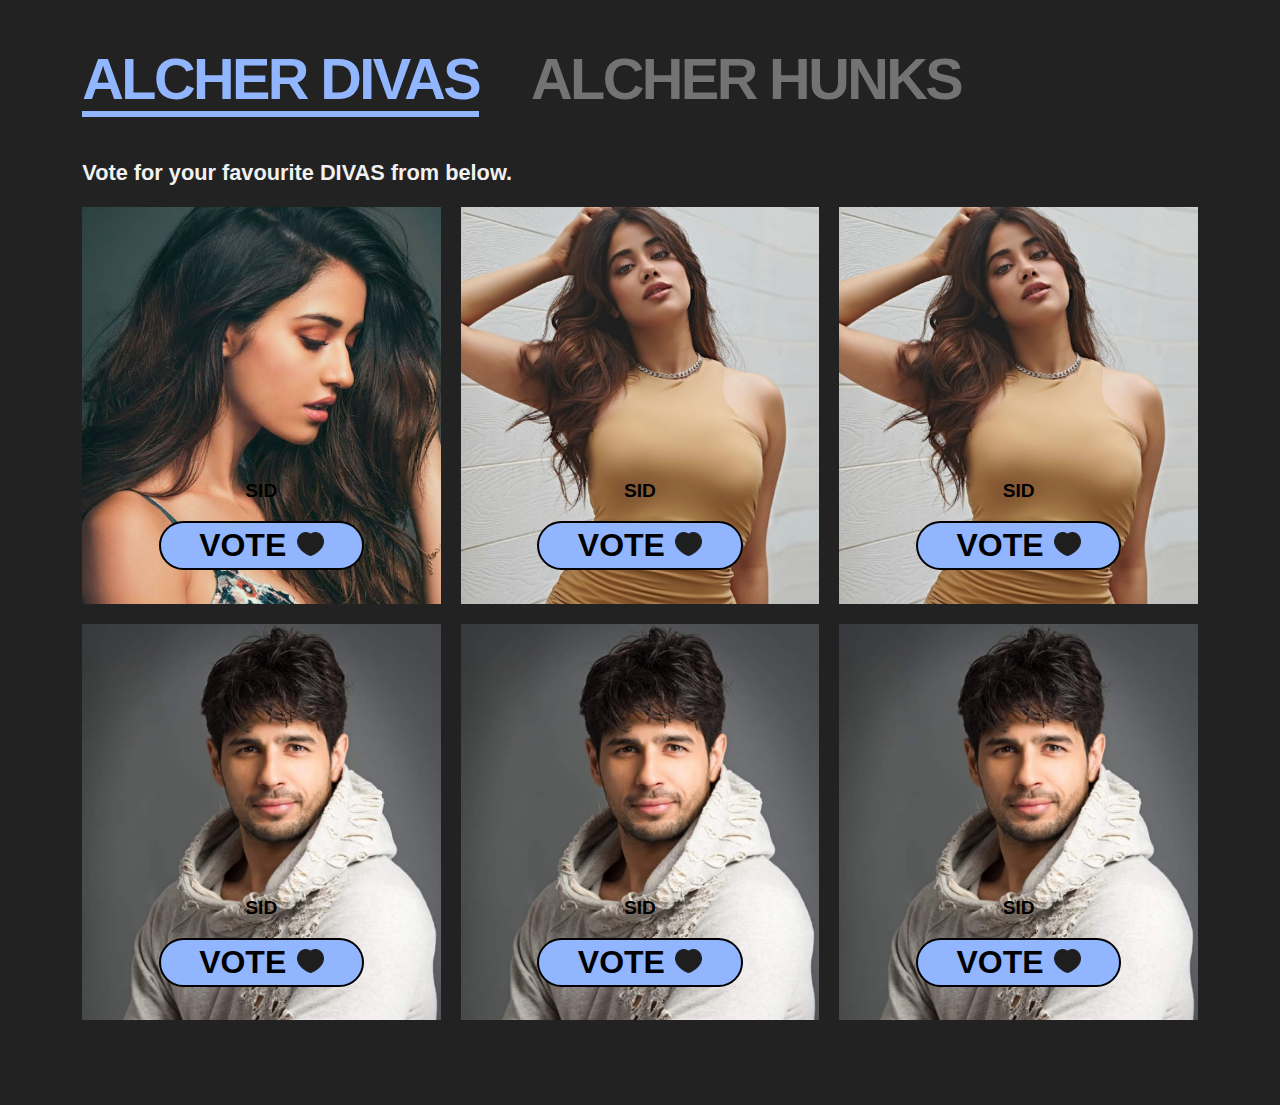
<file: index.html>
<!DOCTYPE html>
<html lang="en">

<head>
    <meta charset="UTF-8">
    <meta name="viewport" content="width=device-width, initial-scale=1.0">
    <link rel="stylesheet" href="style.css">
    <title>Diva Hunk</title>
</head>

<body>
    <div class="vote_page">
        <div class="switch_option">
            <span class="alcher_divas tab active" onclick="switchTab('divas', 'divas_vote', this)">ALCHER DIVAS</span>
            <span class="alcher_hunks tab" onclick="switchTab('hunks', 'hunk_vote', this)">ALCHER HUNKS</span>
        </div>
        <div class="vote_text">
            <p class="divas_vote text_vote active">Vote for your favourite DIVAS from below.</p>
            <p class="hunk_vote text_vote">Vote for your favourite HUNKS from below.</p>
        </div>
        <div class="participants">
            <div class="divas active">
                <div class="img_container">
                    <img src="image 272.png" alt="Description of the image" class="img_of_participant">
                    <div class="voting">
                        <p class="name_of_participant">SID</p>
                        <div class="vote_button">
                            <span class="vote">VOTE</span>
                            <img src="image_heart.png" alt="Description of the image" class="img_of_heart">
                        </div>
                    </div>
                </div>
                <div class="img_container">
                    <img src="image 270.png" alt="Description of the image" class="img_of_participant">
                    <div class="voting">
                        <p class="name_of_participant">SID</p>
                        <div class="vote_button">
                            <span class="vote">VOTE</span>
                            <img src="image_heart.png" alt="Description of the image" class="img_of_heart">
                        </div>
                    </div>
                </div>
                <div class="img_container">
                    <img src="image 270.png" alt="Description of the image" class="img_of_participant">
                    <div class="voting">
                        <p class="name_of_participant">SID</p>
                        <div class="vote_button">
                            <span class="vote">VOTE</span>
                            <img src="image_heart.png" alt="Description of the image" class="img_of_heart">
                        </div>
                    </div>
                </div>
                <div class="img_container">
                    <img src="image276.png" alt="Description of the image" class="img_of_participant">
                    <div class="voting">
                        <p class="name_of_participant">SID</p>
                        <div class="vote_button">
                            <span class="vote">VOTE</span>
                            <img src="image_heart.png" alt="Description of the image" class="img_of_heart">
                        </div>
                    </div>
                </div>
                <div class="img_container">
                    <img src="image276.png" alt="Description of the image" class="img_of_participant">
                    <div class="voting">
                        <p class="name_of_participant">SID</p>
                        <div class="vote_button">
                            <span class="vote">VOTE</span>
                            <img src="image_heart.png" alt="Description of the image" class="img_of_heart">
                        </div>
                    </div>
                </div>
                <div class="img_container">
                    <img src="image276.png" alt="Description of the image" class="img_of_participant">
                    <div class="voting">
                        <p class="name_of_participant">SID</p>
                        <div class="vote_button">
                            <span class="vote">VOTE</span>
                            <img src="image_heart.png" alt="Description of the image" class="img_of_heart">
                        </div>
                    </div>
                </div>
            </div>
            <div class="hunks">
                <div class="img_container">
                    <img src="image 273.png" alt="Description of the image" class="img_of_participant">
                    <div class="voting">
                        <p class="name_of_participant">SID</p>
                        <div class="vote_button">
                            <span class="vote">VOTE</span>
                            <img src="image_heart.png" alt="Description of the image" class="img_of_heart">
                        </div>
                    </div>
                </div>
                <div class="img_container">
                    <img src="image 275.png" alt="Description of the image" class="img_of_participant">
                    <div class="voting">
                        <p class="name_of_participant">SID</p>
                        <div class="vote_button">
                            <span class="vote">VOTE</span>
                            <img src="image_heart.png" alt="Description of the image" class="img_of_heart">
                        </div>
                    </div>
                </div>
                <div class="img_container">
                    <img src="image276.png" alt="Description of the image" class="img_of_participant">
                    <div class="voting">
                        <p class="name_of_participant">SID</p>
                        <div class="vote_button">
                            <span class="vote">VOTE</span>
                            <img src="image_heart.png" alt="Description of the image" class="img_of_heart">
                        </div>
                    </div>
                </div>
                <div class="img_container">
                    <img src="image276.png" alt="Description of the image" class="img_of_participant">
                    <div class="voting">
                        <p class="name_of_participant">SID</p>
                        <div class="vote_button">
                            <span class="vote">VOTE</span>
                            <img src="image_heart.png" alt="Description of the image" class="img_of_heart">
                        </div>
                    </div>
                </div>
                <div class="img_container">
                    <img src="image276.png" alt="Description of the image" class="img_of_participant">
                    <div class="voting">
                        <p class="name_of_participant">SID</p>
                        <div class="vote_button">
                            <span class="vote">VOTE</span>
                            <img src="image_heart.png" alt="Description of the image" class="img_of_heart">
                        </div>
                    </div>
                </div>
                <div class="img_container">
                    <img src="image276.png" alt="Description of the image" class="img_of_participant">
                    <div class="voting">
                        <p class="name_of_participant">SID</p>
                        <div class="vote_button">
                            <span class="vote">VOTE</span>
                            <img src="image_heart.png" alt="Description of the image" class="img_of_heart">
                        </div>
                    </div>
                </div>
            </div>
        </div>
    </div>
    
    <!-- tabswitch -->
    <script>
        function switchTab(tab,tab2,clickedTab) {
            document.querySelectorAll('.participants > div, .text_vote').forEach(container => {
                container.classList.remove('active');
            });

            document.querySelector(`.${tab}`).classList.add('active');
            document.querySelector(`.${tab2}`).classList.add('active');

            document.querySelectorAll('.tab').forEach(tabElement => {
                tabElement.classList.remove('active');
            });

            clickedTab.classList.add('active');
        }
    </script>

    <!-- toggleimagesize -->
    <!-- <script>
        function toggleimagesize(image){
            if(image.style.width == '15vw'){
                image.style.width = '12vw';
            } else{
                image.style.width = '15vw';
            }

            setTimeout(() => {
                if (image.style.width === '12vw') {
                    image.style.width = '15vw';
                } else {
                    image.style.width = '15vw';
                }
            }, 1000);
        }
    </script> -->
    

</body>

</html>
</file>
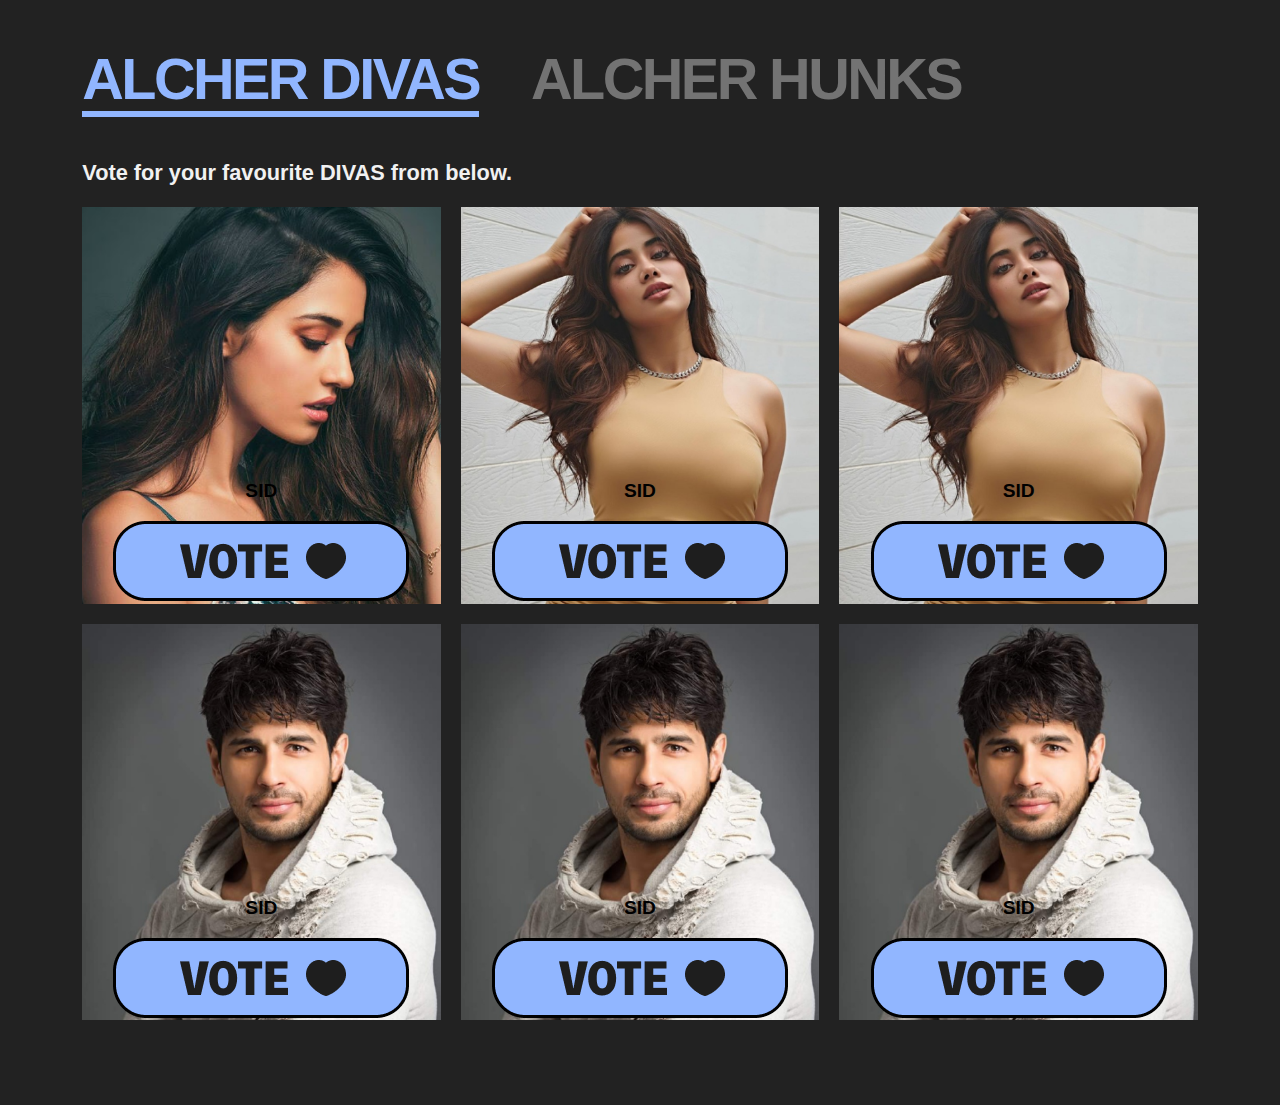
<file: diva hunk midpage.html>
<!DOCTYPE html>
<html lang="en">

<head>
    <meta charset="UTF-8">
    <meta name="viewport" content="width=device-width, initial-scale=1.0">
    <link rel="stylesheet" href="style.css">
    <title>Diva Hunk</title>
</head>

<body>
    <div class="vote_page">
        <div class="switch_option">
            <span class="alcher_divas tab active" onclick="switchTab('divas', 'divas_vote', this)">ALCHER DIVAS</span>
            <span class="alcher_hunks tab" onclick="switchTab('hunks', 'hunk_vote', this)">ALCHER HUNKS</span>
        </div>
        <div class="vote_text">
            <p class="divas_vote text_vote active">Vote for your favourite DIVAS from below.</p>
            <p class="hunk_vote text_vote">Vote for your favourite HUNKS from below.</p>
        </div>
        <div class="participants">
            <div class="divas active">
                <div class="img_container">
                    <img src="image 272.png" alt="Description of the image" class="img_of_participant">
                    <div class="voting">
                        <p class="name_of_participant">SID</p>
                        <img src="image_vote.png" alt="Description of the image" class="img_of_vote" onclick="toggleimagesize(this)">
                    </div>
                </div>
                <div class="img_container">
                    <img src="image 270.png" alt="Description of the image" class="img_of_participant">
                    <div class="voting">
                        <p class="name_of_participant">SID</p>
                        <img src="image_vote.png" alt="Description of the image" class="img_of_vote" onclick="toggleimagesize(this)">
                    </div>
                </div>
                <div class="img_container">
                    <img src="image 270.png" alt="Description of the image" class="img_of_participant">
                    <div class="voting">
                        <p class="name_of_participant">SID</p>
                        <img src="image_vote.png" alt="Description of the image" class="img_of_vote" onclick="toggleimagesize(this)">
                    </div>
                </div>
                <div class="img_container">
                    <img src="image276.png" alt="Description of the image" class="img_of_participant">
                    <div class="voting">
                        <p class="name_of_participant">SID</p>
                        <img src="image_vote.png" alt="Description of the image" class="img_of_vote" onclick="toggleimagesize(this)">
                    </div>
                </div>
                <div class="img_container">
                    <img src="image276.png" alt="Description of the image" class="img_of_participant">
                    <div class="voting">
                        <p class="name_of_participant">SID</p>
                        <img src="image_vote.png" alt="Description of the image" class="img_of_vote" onclick="toggleimagesize(this)">
                    </div>
                </div>
                <div class="img_container">
                    <img src="image276.png" alt="Description of the image" class="img_of_participant">
                    <div class="voting">
                        <p class="name_of_participant">SID</p>
                        <img src="image_vote.png" alt="Description of the image" class="img_of_vote" onclick="toggleimagesize(this)">
                    </div>
                </div>
            </div>
            <div class="hunks">
                <div class="img_container">
                    <img src="image 273.png" alt="Description of the image" class="img_of_participant">
                    <div class="voting">
                        <p class="name_of_participant">SID</p>
                        <img src="image_vote.png" alt="Description of the image" class="img_of_vote" onclick="toggleimagesize(this)">
                    </div>
                </div>
                <div class="img_container">
                    <img src="image 275.png" alt="Description of the image" class="img_of_participant">
                    <div class="voting">
                        <p class="name_of_participant">SID</p>
                        <img src="image_vote.png" alt="Description of the image" class="img_of_vote" onclick="toggleimagesize(this)">
                    </div>
                </div>
                <div class="img_container">
                    <img src="image276.png" alt="Description of the image" class="img_of_participant">
                    <div class="voting">
                        <p class="name_of_participant">SID</p>
                        <img src="image_vote.png" alt="Description of the image" class="img_of_vote" onclick="toggleimagesize(this)">
                    </div>
                </div>
                <div class="img_container">
                    <img src="image276.png" alt="Description of the image" class="img_of_participant">
                    <div class="voting">
                        <p class="name_of_participant">SID</p>
                        <img src="image_vote.png" alt="Description of the image" class="img_of_vote" onclick="toggleimagesize(this)">
                    </div>
                </div>
                <div class="img_container">
                    <img src="image276.png" alt="Description of the image" class="img_of_participant">
                    <div class="voting">
                        <p class="name_of_participant">SID</p>
                        <img src="image_vote.png" alt="Description of the image" class="img_of_vote" onclick="toggleimagesize(this)">
                    </div>
                </div>
                <div class="img_container">
                    <img src="image276.png" alt="Description of the image" class="img_of_participant">
                    <div class="voting">
                        <p class="name_of_participant">SID</p>
                        <img src="image_vote.png" alt="Description of the image" class="img_of_vote" onclick="toggleimagesize(this)">
                    </div>
                </div>
            </div>
        </div>
    </div>
    
    <!-- tabswitch -->
    <script>
        function switchTab(tab,tab2,clickedTab) {
            document.querySelectorAll('.participants > div, .text_vote').forEach(container => {
                container.classList.remove('active');
            });

            document.querySelector(`.${tab}`).classList.add('active');
            document.querySelector(`.${tab2}`).classList.add('active');

            document.querySelectorAll('.tab').forEach(tabElement => {
                tabElement.classList.remove('active');
            });

            clickedTab.classList.add('active');
        }
    </script>

    <!-- toggleimagesize -->
    <script>
        function toggleimagesize(image){
            if(image.style.width == '15vw'){
                image.style.width = '12vw';
            } else{
                image.style.width = '15vw';
            }

            setTimeout(() => {
                if (image.style.width === '12vw') {
                    image.style.width = '15vw';
                } else {
                    image.style.width = '15vw';
                }
            }, 1000);
        }
    </script>
    

</body>

</html>
</file>
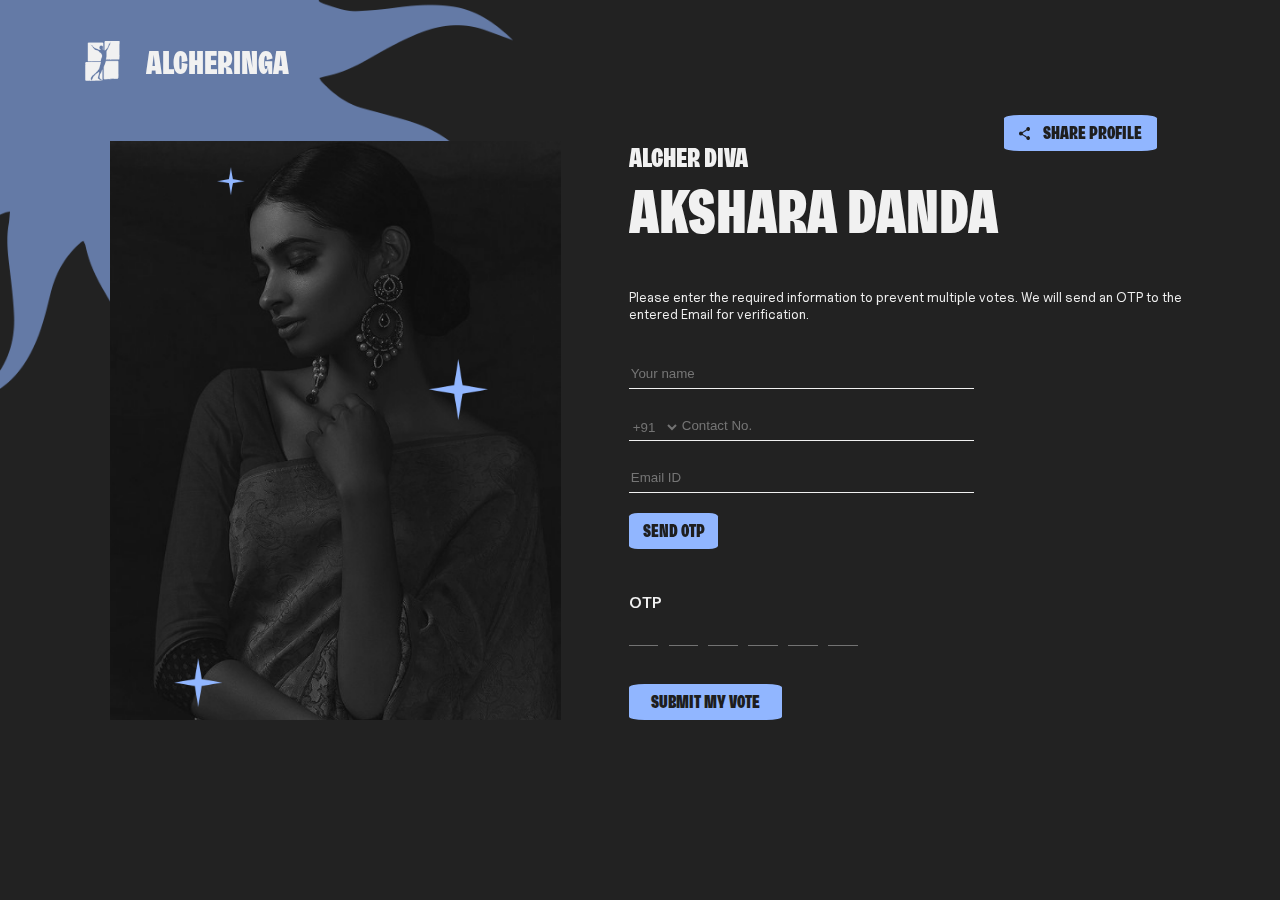
<file: DIVA HUNK/register.html>
<!DOCTYPE html>
<html lang="en">

<head>
  <meta charset="UTF-8">
  <meta name="viewport" content="width=device-width, initial-scale=1.0">
  <link rel="stylesheet" type="text/css" href="register.css">
  <title>Voting Page</title>
</head>

<body>
    <img src = "images/headerShape.png" class = "headerShape">
    <div class = "register">
        <div class = "header">
            <div><img src = "images/alcherLogo.png"></div>
            <div>ALCHERINGA</div>
        </div>
        <div class = "registerPage">
            <div class = "registerImages">
                <img src = "images/image 1.png" class = "fade-in-out image1">
                <img src = "images/Stars.png" class = "imageStar">
                <img src = "images/image 2.png" class = "fade-in-out image2">
                <img src = "images/image 3.png" class = "fade-in-out image3">
            </div>
            <div class = "registerMain">
                <div class = "formHead">
                    <p class = "heading">ALCHER DIVA</p>
                    <button class = "shareProfile">
                        <img src = "images/shareIcon.png">
                        <div class = "shareContent">SHARE PROFILE</div>
                    </button>
                </div>
                <p class = "participant">AKSHARA DANDA</p>
                <br>
                <p class = "formNote">Please enter the required information to prevent multiple votes. We will send an OTP to <thead>
                the entered Email for verification. </p>
                <form action="" method="">        
                    <div class="enterName input">
                        <input name="Your_Name" type="text" placeholder = "Your name" required>
                    </div>
                    <div class="phone">
                        <div class="option">
                        <select id="dropdown" name="country_code">
                            <option value="+91">+91</option>
                            <option value="+880">+880</option>
                        </select>
                        </div>
                        <div class="contactNumber input">
                        <input name="contact_number" class="phone" type="text" placeholder="Contact No." required>
                        </div>
                    </div>
                    <div class="emailID input">
                        <input name="email_ID" type="text" placeholder = "Email ID" required>
                    </div>
                    <br>
                    <button class = "OTPSend"> SEND OTP </button>
                    <p class = "OTPHead"> OTP </p>
                    <div class="OTPCollect"> 
                        <div id="inputs" class="inputs"> 
                            <input class="OTP" type="text" 
                                inputmode="numeric" maxlength="1" oninput="moveToNextInput(this)"> 
                            <input class="OTP" type="text" 
                                inputmode="numeric" maxlength="1"  oninput="moveToNextInput(this)" onkeydown="moveToPreviousInput(event, this)"> 
                            <input class="OTP" type="text" 
                                inputmode="numeric" maxlength="1"  oninput="moveToNextInput(this)" onkeydown="moveToPreviousInput(event, this)"> 
                            <input class="OTP" type="text" 
                                inputmode="numeric" maxlength="1"  oninput="moveToNextInput(this)" onkeydown="moveToPreviousInput(event, this)"> 
                            <input class="OTP" type="text" 
                                inputmode="numeric" maxlength="1"  oninput="moveToNextInput(this)" onkeydown="moveToPreviousInput(event, this)"> 
                            <input class="OTP" type="text" 
                                inputmode="numeric" maxlength="1" onkeydown="moveToPreviousInput(event, this)"> 
                        </div> 
                    </div> 
                    <button class = "submit"> SUBMIT MY VOTE </button>
                </form>
            </div>
        </div>
    </div>
</body>
<script src = "register.js"></script>

</html>
</file>
<file: style.css>
body{
    background-color:#222222;
}

.vote_page{
    padding: 3vw 5.8vw 6vw 5.8vw;


}

.tab.active{
    color: #91B6FF ;
    border-bottom: 0.5vw solid #91B6FF;
}

.switch_option{
    color: #737373;
    font-size: 4.5vw;
    font-family: 'FONTSPRING DEMO - Freigeist Con Black', sans-serif;
    letter-spacing: -0.2vw;
    font-style: normal;
    font-weight: 770;
}

.tab{
    cursor: pointer;
}

.alcher_hunks{
    margin-left: 3vw;
}

.vote_text{
    color: #F1F1F1;
    font-family: 'Uncut Sans', sans-serif;
    font-style: normal;
    font-weight: 600;
    font-size: 1.7vw;
    /* letter-spacing: -0.1vw;   */
    padding-top: 2vw;
}

.divas{
    display: grid;
    grid-template-columns: repeat(auto-fill, minmax(27vw, 1fr));
    gap: 1.6vw;
}

.hunks{
    display: grid;
    grid-template-columns: repeat(auto-fill, minmax(27vw, 1fr));
    gap: 1.6vw;
}

.img_container{
    position: relative;
    display: flex;
    flex-direction: column;
    align-items: center;
}

.participants > div {
    display: none;
}

.participants > div.active {
    display: grid;
    /* flex-wrap: wrap; */
    justify-content: space-around;
}

.text_vote {
    display: none;
}

.text_vote.active {
    display: block;
}

.img_of_participant{
    width: 28vw; 
    height: auto;
}

.voting{
    position: absolute;
    text-align: center;
    top: 64%;
}

.vote_button{
    /* width: 15vw; */
    /* height: auto; */
    cursor: pointer;
    background-color: #91B6FF;
    padding: 0.3vw 3vw 0.3vw 3vw;
    border:  0.2vw solid black;
    border-radius: 30px;
}

.name_of_participant{
    font-size: 1.5vw;
    font-family: "FONTSPRING DEMO - Freigeist Con Black", sans-serif;
    font-weight: 800;
}

.vote{
    font-size: 2.5vw;
    font-weight: 850;
    font-family: "FONTSPRING DEMO - Freigeist Con Black", sans-serif;
}

.img_of_heart{
    width: 2.1vw;
    height: auto;
    padding-left: 0.5vw;
}

@media screen and (max-width: 375px) {
    .vote{
        font-size: 3vw;
    }

    .img_of_heart{
        width: 2.3vw;
    }

    /* .vote_button{
        margin-top: -1vh;
    } */

    .name_of_participant{
        margin-top: -0.3vh;
    }
}
</file>
<file: DIVA HUNK/register.css>
@font-face {
    font-family: 'ConBlack';
    src: url("fonts/ConBlack.otf") format('truetype');
}
@font-face {
    font-family: 'Uncut';
    src: url("fonts/Uncut-Sans-VF.ttf") format('truetype');
}
body{
    background-color: #222222;
}
.headerShape{
    z-index:-1;
    margin-left:-2%; margin-top:-2%;
    height:50vh;
}
.register{
    height:fit-content;
    position:fixed;
    padding:1vh 4vh 4vh 8vh;
    top: 2.5%; left:1%;
}
.header{
    display: flex;
    justify-content: flex-start;
    font-family: 'ConBlack';
    gap:2vw;
    font-size:2.5vw;
    line-height:3.5vw;
    color:#F1F1F1;
    padding-top:1.5%; padding-bottom:8%;
}
.header img{
    height: 4.5vh;
}
.registerPage{
    display: flex; position:relative;
    margin-left:2vw;
    gap:90%;
}
.registerImages{
    display:flex;
    position:relative;
}
.registerImages img{
    position:absolute;
}
.image1{z-index:2;}
.imageStar{
    z-index:3;
    margin-top:2vw;
    left:5vw;
    height:60vh;
}
.image2{
    z-index:1;
}
.image3{
    z-index:0;
}
.fade-in-out{
    opacity:0;
    transition: opacity 2s ease-in-out;
    position: relative;
    height:100%;
}


.registerMain{
    margin-top:-2vw;
    color:#F1F1F1;
}
.formHead{
    display:flex;
    gap:20vw;
}
.heading{
    font-size:2.08vw;
    font-family: 'ConBlack';
}
.shareProfile{
    display:flex;
    justify-content: center;
    align-items: center;
    gap:1vw;
    background-color:#91B6FF;
    color:#1E1E1E;
    font-family: 'ConBlack';
    height:4vh; width:12vw;
    font-size: 2vh;
    font-weight:850;
}
.shareProfile img{
    height:1vw;
}
.participant{
    margin-top:-2vw;
    font-size:4.8vw;
    font-family: 'ConBlack';
}
.formNote{
    margin-top:-3vw;
    font-size:1.04vw;
    width: 45vw;
    font-family:'Uncut';
}
form{
    font-family:'Uncut';
}
.input input[type=text],input[type=number]{
    width: 100%;
  margin-top: 3.2vh;
  padding-bottom: 0.5vw;
  display: inline-block;
  border: none;
  color: #F1F1F1;
  background-color: #222222;
  outline: none;
}
.enterName, .emailID{
    border-bottom: 0.8px  solid;
    width: 60%;
    color: #F1F1F1;
    font-weight: 400;
}

.phone{
    display: flex;
    border-bottom: 0.8px  solid #F1F1F1;
    width: 60%;
    font-weight: 400;
}

.option{ 
    margin-top: 3vh;
    display: inline;
    border: none;
    font-family: 'Uncut';
}

#dropdown{
    background-color: #222222;
    border: none;
}
button{
    border:none;
    border-radius:10%;
    cursor:pointer;
}


select{
    background-color:#222222;
    color:#737373;
    outline:none;
    border:none;
}
.OTPSend{
    background-color:#91B6FF;
    color:#1E1E1E;
    font-family: 'ConBlack';
    height:4vh; width:7vw;
    font-size: 2vh;
    font-weight:850;
    margin-bottom: 3vh;
}
.OTPHead{
    font-weight: 600;
}
.OTPCollect {
    display: flex; 
    justify-content: flex-start;
    padding-bottom: 3vw;
}
.inputs{
    display:flex;
    gap: 0.8vw;
}
  
.OTP { 
    width: 2vw; 
    background-color: #222222;
    border: none; 
    border-bottom: 1px solid #737373;
    text-align: center; 
    color:#F1F1F1;
} 
  
.OTP:focus { 
    outline: none; 
} 

.submit{
    background-color:#91B6FF;
    color:#1E1E1E;
    font-family: 'ConBlack';
    height:4vh; width:12vw;
    font-size: 2vh;
    font-weight:850;
}

@media(max-width: 768px){

    .registerPage{
        left:-4vw;
        gap:105%;
    }
    .shareProfile{
        gap:1vw;
        height:3vh;
        font-size: 1.5vh;
    }


    .submit, .OTPSend{
        font-size: 1.5vh;
    }
}
</file>
